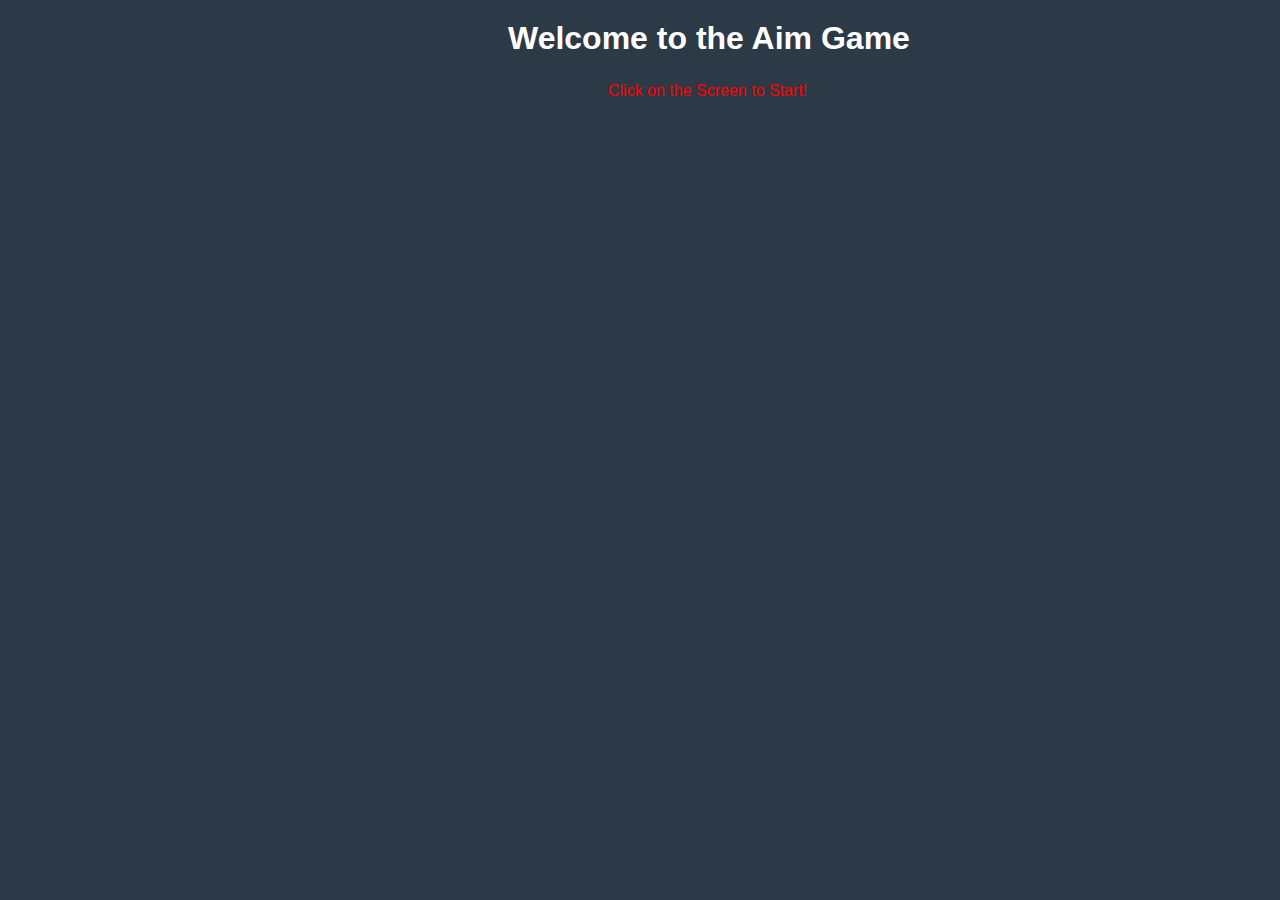
<file: aiming-practice.html>
<!DOCTYPE html>
<html lang="en">
<head>
    <meta charset="UTF-8">
    <meta name="viewport" content="width=device-width, initial-scale=1.0">
    <title>Aim Game</title>
    <link rel="stylesheet" href="style-aim-game.css">

</head>
<body>
    <h1 class="text">Welcome to the Aim Game</h1>
    <p class="text">Click on the Screen to Start!</p>
    <p1 id="countdown" style="display: none">10</p1>
    <div id="high_score">
        High Score: 0
    </div>
    <div id="score">
        Score: 0
    </div>
    <div id="end_screen">
        <p2>Game Over</p2>
        <button>Play Again!</button>
    </div>
    <img src="./images_aiming/image1.png" id="game_image">
    <script src="aim-game-script.js"></script>
</body>
</html>
</file>
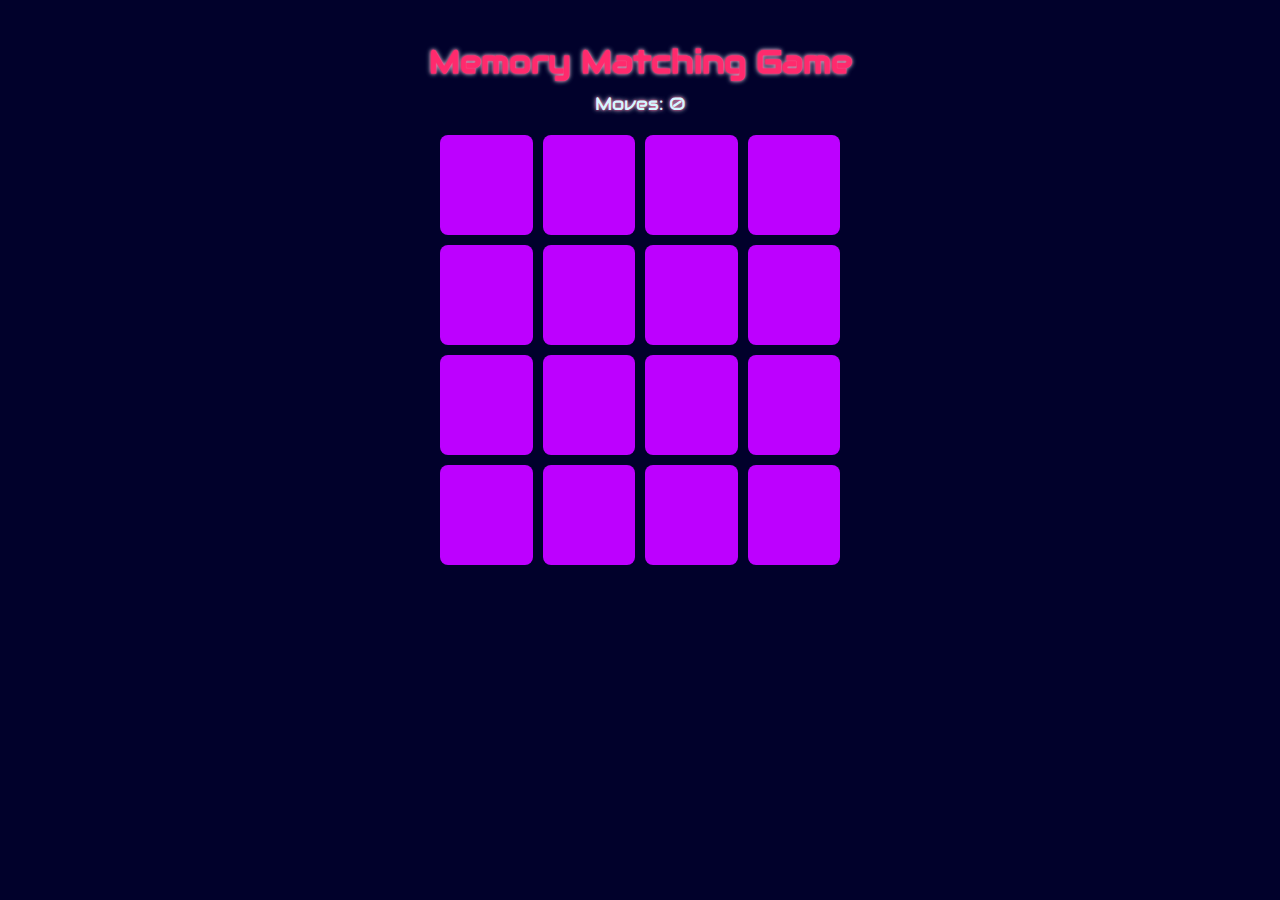
<file: image-recollection.html>
<!DOCTYPE html>
<html lang="en">
<head>
  <meta charset="UTF-8">
  <meta name="viewport" content="width=device-width, initial-scale=1.0">
  <title>Memory Matching Game</title>

  <!-- Import Audiowide Font from Google Fonts -->
  <link href="https://fonts.googleapis.com/css2?family=Audiowide&display=swap" rel="stylesheet">

  <style>
    body {
      font-family: 'Audiowide', sans-serif;
      text-align: center;
      background-color: #01012b;
      color: #ff2a6d;
      text-shadow: 0 0 2.5px #ff2a6d, 0 0 5px #d1f7ff;
      margin: 0;
      padding: 20px;
    }

    h1 {
      margin-bottom: 10px;
    }

    #move-counter {
      font-size: 18px;
      margin-bottom: 20px;
      color: #d1f7ff;
    }

    .board {
      display: grid;
      grid-template-columns: repeat(4, 1fr);
      gap: 10px;
      max-width: 400px;
      margin: 0 auto;
      position: relative; /* Allow message overlay on the board */
    }

    .card {
      background-color: #bd00ff;
      color: white;
      font-size: 36px;
      display: flex;
      justify-content: center;
      align-items: center;
      height: 100px;
      border-radius: 8px;
      cursor: pointer;
      transition: background-color 0.3s;
    }

    .card.flipped {
      background-color: #00ff9f;
      cursor: default;
    }

    /* Message container */
    #congratulations-message {
      position: absolute;
      top: 50%;
      left: 50%;
      transform: translate(-50%, -50%) scale(0); /* Initially hidden */
      background-color: rgba(0, 86, 120, 0.9);
      color: #05d9e8;
      font-size: 24px;
      font-weight: bold;
      padding: 30px;
      border-radius: 12px;
      box-shadow: 0 0 15px rgba(0, 0, 0, 0.3);
      opacity: 0;
      transition: transform 0.5s, opacity 0.5s; /* Smooth animation */
    }

    /* Show the message */
    #congratulations-message.show {
      transform: translate(-50%, -50%) scale(1);
      opacity: 1;
    }

    /* Responsive Design: Adjust for smaller screens */
    @media (max-width: 600px) {
      .board {
        grid-template-columns: repeat(2, 1fr);
      }

      .card {
        font-size: 24px;
      }
    }
  </style>
</head>
<body>

  <h1>Memory Matching Game</h1>
  <div id="move-counter">Moves: 0</div>
  <div id="game-board" class="board">
    <div id="congratulations-message">Congratulations! You found all pairs!</div>
  </div>

  <script>
    // Game variables
    const board = document.getElementById('game-board');
    const moveCounter = document.getElementById('move-counter');
    const message = document.getElementById('congratulations-message');
    const NUM_PAIRS = 8;
    const emojis = ['🐱', '🐶', '🦊', '🐻', '🐸', '🐼', '🦁', '🐷'];
    const cardValues = [...emojis, ...emojis]; // Duplicate for matching pairs
    let flippedCards = [];
    let matchedPairs = 0;
    let moves = 0;

    // Shuffle the deck
    cardValues.sort(() => Math.random() - 0.5);

    // Create the board dynamically
    cardValues.forEach((value) => {
      const card = document.createElement('div');
      card.classList.add('card');
      card.dataset.value = value;
      card.addEventListener('click', () => flipCard(card));
      board.appendChild(card);
    });

    // Flip a card
    function flipCard(card) {
      if (card.classList.contains('flipped') || flippedCards.length === 2) return;

      card.classList.add('flipped');
      card.textContent = card.dataset.value;
      flippedCards.push(card);

      if (flippedCards.length === 2) {
        incrementMoves();
        setTimeout(checkMatch, 1000);
      }
    }

    // Check if two flipped cards match
    function checkMatch() {
      const [card1, card2] = flippedCards;

      if (card1.dataset.value === card2.dataset.value) {
        matchedPairs++;
        if (matchedPairs === NUM_PAIRS) {
          showCongratulationsMessage();
        }
      } else {
        // Flip the cards back if they don't match
        card1.classList.remove('flipped');
        card1.textContent = '';
        card2.classList.remove('flipped');
        card2.textContent = '';
      }

      flippedCards = [];
    }

    // Increment the move counter
    function incrementMoves() {
      moves++;
      moveCounter.textContent = `Moves: ${moves}`;
    }

    // Show the congratulations message with animation
    function showCongratulationsMessage() {
      message.textContent = `Congratulations! You found all pairs in ${moves} moves!`;
      message.classList.add('show');
    }
  </script>

</body>
</html>
</file>
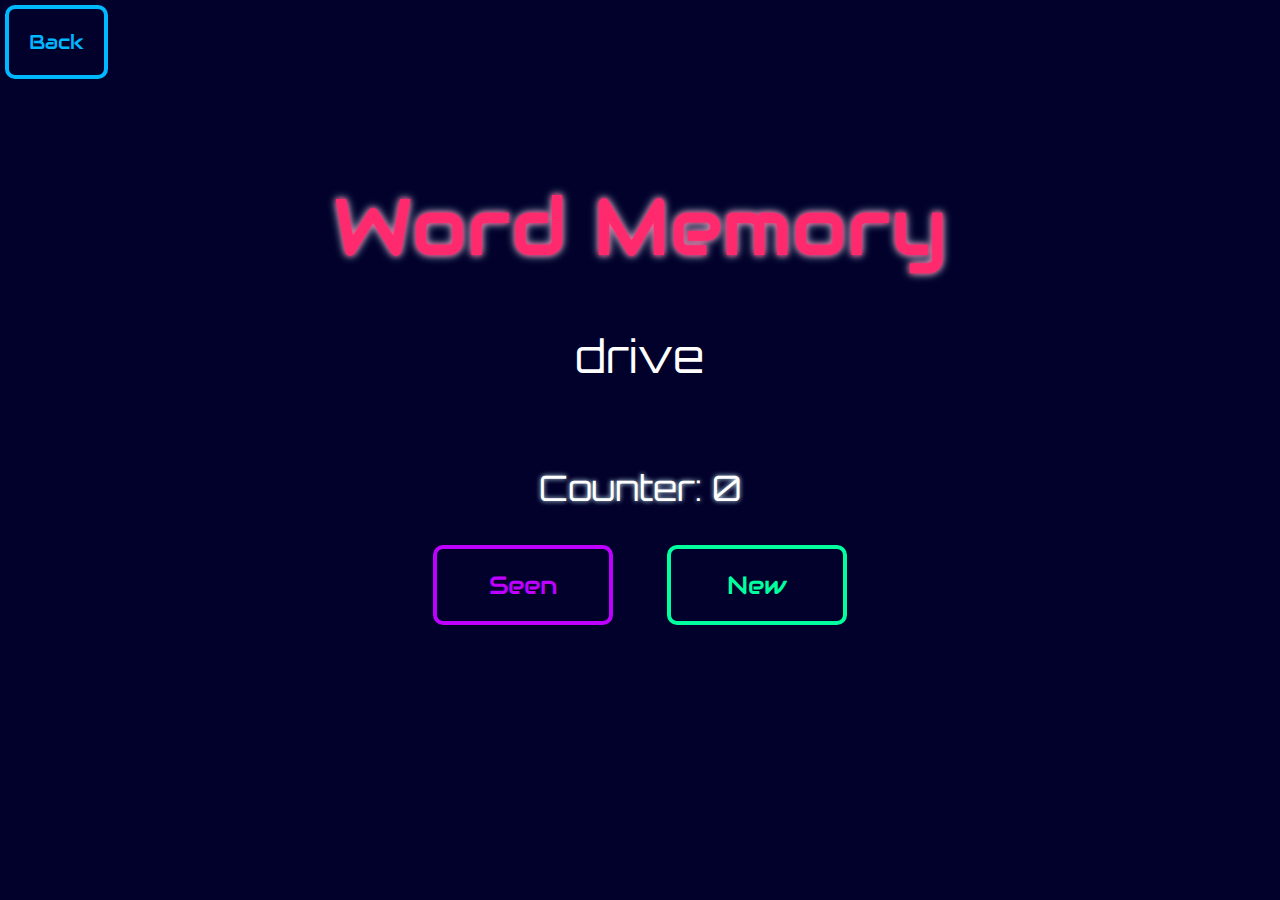
<file: word-memory.html>
<!DOCTYPE html>
<html lang="en">
  <head>
    
    <meta charset="UTF-8" />
    <meta name="viewport" content="width=device-width, initial-scale=1.0" />
     <!-- Google Fonts -->
     <link href="https://fonts.googleapis.com/css2?family=Orbitron:wght@400;700&family=Audiowide&display=swap" rel="stylesheet" />

     <!-- External CSS -->
     <link rel="stylesheet" href="style.css" />
    <title>Word-Memory</title>
    <link rel="stylesheet" href="word-memory.css"/>
    <script>
      window.onload = function() {
        var x = displayWord();
      };
    </script>
  </head>
  <body style="background-color: #01012b">
    <div>
        <a href="index.html"> 
        <button class="back-button">Back </button>
    </a>
        <p class="title-words"> Word Memory</p>
      </div> 
      <div> 
        <p class="random-word-display" id="word-display"> </p>
      </div> 
      <div> 
        <p class="counter_text" id="counter">Counter: 0</p>
      </div>
      <div> 
        <button onclick="checkIfSeen()"class="correct-button">Seen</button>
        <button onclick="newDisplay()"class="incorrect-button">New</button>
    </div>
    
      <script src="word-memory.js"></script>
  </body>
</html>
</file>
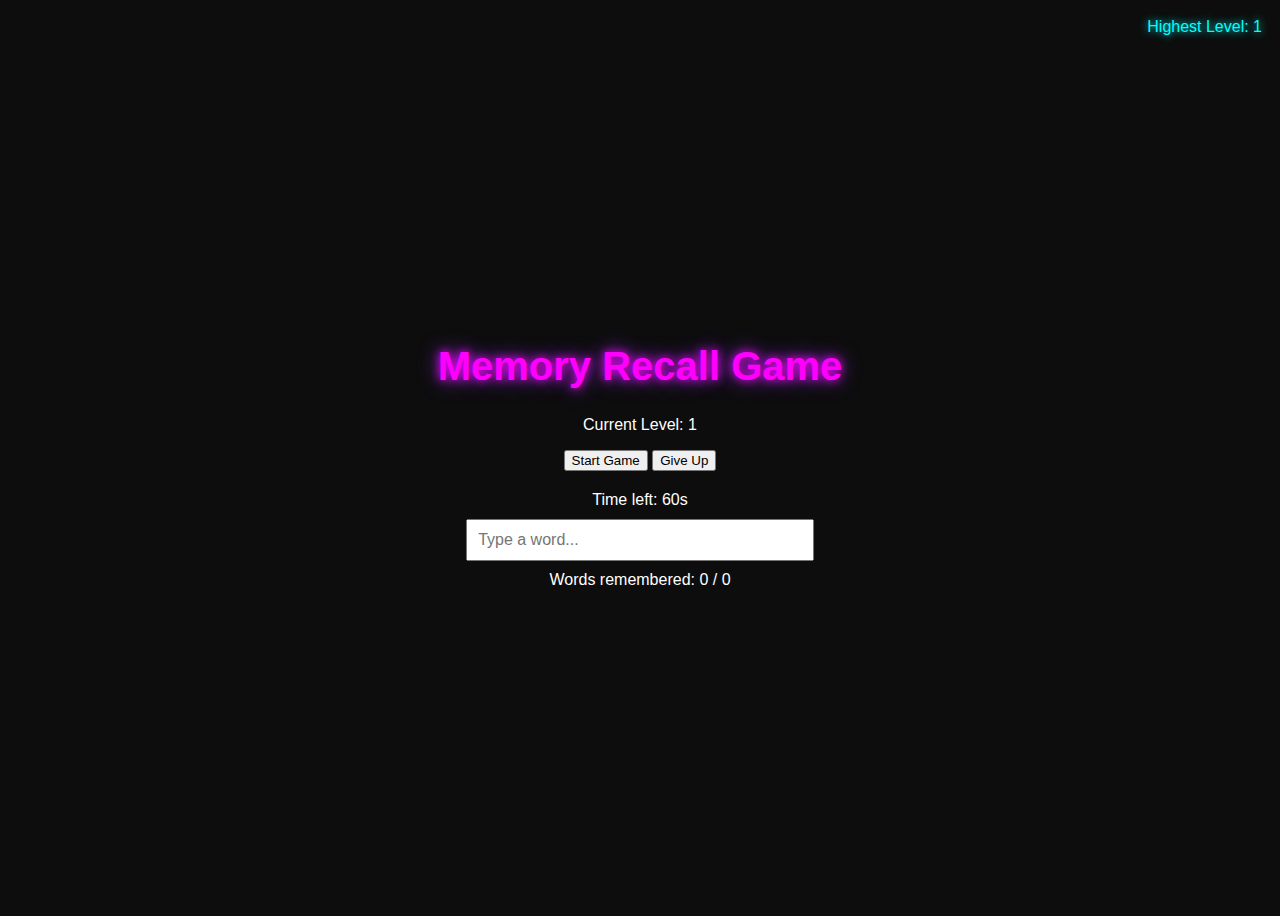
<file: wordgame.html>
<!DOCTYPE html>
<html lang="en">
<head>
  <meta charset="UTF-8">
  <meta name="viewport" content="width=device-width, initial-scale=1.0">
  <title>Word Memory Game</title>
  <link rel="stylesheet" href="wordgame.css">
</head>
<body class="hackru-theme">
  <!-- Top-right corner: Highest Level Display -->
  <div class="top-right">
    <span id="highest-level">Highest Level: 1</span>
  </div>

  <div class="game-container">
    <h1 class="title">Memory Recall Game</h1>
    <p id="current-level">Current Level: 1</p>

    <button id="start-button">Start Game</button>
    <button id="give-up-button" class="hidden">Give Up</button>

    <div id="word-display" class="word-display"></div>

    <div id="game-interface" class="game-interface hidden">
      <div id="timer" class="timer">Time left: 60s</div>
      <input type="text" id="user-input" placeholder="Type a word..." autocomplete="off" />
      <div id="word-count" class="word-count">Words remembered: 0 / 0</div>
    </div>

    <div id="result" class="result"></div>
  </div>

  <script src="wordgame.js"></script>
</body>
</html>
</file>
<file: style-aim-game.css>
h1{
    color: white;
    font-size: 30;
    margin-left: 500px;
    margin-top: 20px;
    font-family: Ariel, sans-serif;

}
p{
    color: red;
    font-size: 20;
    margin-left: 600px;
    margin-top: 25px;
    font-family: Ariel, sans-serif;
}
#countdown{
    color: red;
    font-size: 50px;
    font-weight: normal;
    margin-left: 700px;
    margin-top: 10px;
    font-family: Ariel, sans-serif;
    position: absolute;
    width: 100%;
}
#game_image{
    position: absolute;
    left: 50%; 
    top: 50%; 
    transform: translate(-50%, -50%);
    width: 200px;
    height: 200px;
    cursor: pointer;
    display: none;
}
#high_score{
    position: absolute;
    font-size: 50px;
    color: white;
    font-family: Ariel, sans-serif;
    display: none;
}
#score{
    position: absolute;
    font-size: 50px;
    color: white;
    font-family: Ariel, sans-serif;
    margin-top: 55px;
    display: none;
}
p2{
    font-size: 100px;
    color: rgb(0, 242, 255); 
}
button{
    font-size: 50px;
    display: block;
    border-color: rgb(244, 137, 137);
    border-width: 60px;
    border-top-width: 30px;
    background-color: rgb(199, 61, 61);
}
#end_screen{
    display: none;
    position: absolute;
    width: 100%;
    height: 100%;
    justify-content: center;
    flex-direction: column;
    align-items: center;
    gap: 2.5em;
}
body{
    background-color: rgb(44,57,71);
    overflow: hidden;
}
</file>
<file: style.css>
/* General styling */
body {
    background-color: #01012b; /* Darkest background color */
    margin: 0;
    padding: 0;
    font-family: 'Orbitron', sans-serif;
    display: flex;
    justify-content: center;
    align-items: center;
    min-height: 100vh;
    flex-direction: column;
  }
  
  /* Main title styling with new color */
  .main-title .title-words {
    font-family: 'Audiowide', sans-serif;
    font-size: 4rem;
    color: #ff2a6d; /* Switched to hot pink */
    text-shadow: 0 0 5px #ff2a6d, 0 0 10px #d1f7ff;
    margin-top: -1rem;
    margin-bottom: 3rem;
    text-align: center;
  }
  
  
  /* Box container styling */
  .box-container {
    display: flex;
    gap: 2rem;
    flex-wrap: wrap;
    justify-content: center;
  }
  
  /* Info box styling */
  .info-box {
    background-color: #01012b; /* Teal background for each box */
    width: 350px;
    height: 450px;
    padding: 1rem;
    border-radius: 8px;
    text-align: center;
    transition: transform 0.3s ease-in-out, box-shadow 0.3s ease-in-out;
  }
  
  /* Updated box heading color */
  .info-box h2 {
    font-size: 1.8rem;
    color: #05d9e8; /* Switched to cyan */
    text-shadow: 0 0 1px #05d9e8, 0 0 10px #d1f7ff;
    margin-bottom: 0.5rem;
  }
  
  /* Paragraph text inside the boxes */
  .info-box p {
    font-size: 1rem;
    color: #d1f7ff; /* Light blue for paragraphs */
    margin-bottom: 1rem;
  }
  
  /* Hover effect: Grow and glow */
  .info-box:hover {
    transform: scale(1.1); /* Scale up */
    box-shadow: 0 0 15px #05d9e8, 0 0 30px #ff2a6d; /* Glow effect */
  }

  .responsive-img {
    width: 90%;   /* Adjust width percentage */
    height: auto; /* Maintain aspect ratio */
    max-height: 4000px; /* Set a height limit */
    object-fit: contain; /* Prevent distortion */
  }
</file>
<file: word-memory.css>
.title-words { 
    font-family: 'Audiowide', sans-serif;
    top: 0;
    font-size: 5rem;
    color: #ff2a6d; /* Switched to hot pink */
    text-shadow: 0 0 5px #ff2a6d, 0 0 10px #d1f7ff;
    margin-top: -100px;
    margin-bottom: 3rem;
    text-align: center;
} 

.back-button {
    position: absolute;  /* Positions element relative to the nearest positioned ancestor */
    top: 0;              /* Aligns to the top */
    left: 0;            /* Aligns to the right */
    margin: 10px;
    font-family: 'Audiowide', sans-serif;
    background-color: #01012b;
    border-color: #00b8ff;
    border-style:solid;
    border-width: 4px;
    color: #00b8ff;
    font-style: bold;
    padding: 20px;
    font-size: 20px;
    border-radius: 10px;
    cursor: pointer;
    transition: background-color 0.3s ease;
    margin-left: 5px;
    margin-top: 5px;
    margin-bottom: 0px;
  }
  .main-title {
    align-items: center; /* Center items vertically */
    padding: 10px;
  }
  
  /* Hover effect for the back button */
  .back-button:hover {
    cursor: pointer;
  }
  body {
    margin: 0;
    padding: 0;
  } 

  .correct-button {
    align-items: center;
    font-family: 'Audiowide', sans-serif;
    background-color: #01012b;
    border-color: #bd00ff;
    border-style:solid;
    border-width: 4px;
    color: #bd00ff;
    font-style: bold;
    padding: 20px;
    font-size: 25px;
    border-radius: 10px;
    cursor: pointer;
    transition: background-color 0.3s ease;
    width: 180px
  }
  .incorrect-button { 
    align-items: center;
    font-family: 'Audiowide', sans-serif;
    background-color: #01012b;
    border-color: #00ff9f;
    border-style:solid;
    border-width: 4px;
    color: #00ff9f;
    font-style: bold;
    padding: 20px;
    font-size: 25px;
    border-radius: 10px;
    cursor: pointer;
    transition: background-color 0.3s ease;
    margin-left:50px;
    width: 180px;
  }
  .back-button:hover {
    text-shadow: 0 0 1px #05d9e8, 0 0 3px #d1f7ff;
    box-shadow: 0 0 1px #05d9e8, 0 0 10px #d1f7ff; 
    transform: translateY(-2px);
    cursor: pointer; 
} 
.incorrect-button:hover {
    text-shadow: 0 0 1px #05d9e8, 0 0 3px #d1f7ff;
  box-shadow: 0 0 1px #05d9e8, 0 0 10px #d1f7ff; 
  transform: translateY(-2px); 
  cursor: pointer; 
}
.correct-button:hover { 
    text-shadow: 0 0 1px #05d9e8, 0 0 3px #efd1ff;
  box-shadow: 0 0 1px #05d9e8, 0 0 10px #efd1ff; 
  transform: translateY(-2px);
  cursor: pointer; 
} 
.word-container {
  color: white;
  font-size: 2rem;
  text-align: center;
  margin-top: 200px;
  margin-bottom: 6rem;
}

.random-word-display { 
  color: white; 
  font-size: 45px;
  text-align: center;
  margin-top: 2px;
  margin-bottom: 5rem;
}
.counter_text { 
  color: white; 
  font-size: 35px;
  text-align: center;
  text-shadow: 0 0 5px #d1f7ff;
  margin-top: 2px;
}
</file>
<file: wordgame.css>
/* HackRU-themed background */
.hackru-theme {
    background-color: #0D0D0D;
    color: #FFFFFF;
    height: 100vh;
    display: flex;
    justify-content: center;
    align-items: center;
    flex-direction: column;
    font-family: 'Poppins', sans-serif;
    text-align: center;
    position: relative;
  }
  
  /* Top-right corner */
  .top-right {
    position: absolute;
    top: 10px;
    right: 10px;
    color: #00FFFF;
    font-size: 1rem;
    text-shadow: 0 0 8px #00FFFF;
  }
  
  /* Title styling */
  .title {
    font-size: 2.5rem;
    color: #FF00FF;
    text-shadow: 0 0 10px #FF00FF, 0 0 20px #8A2BE2;
  }
  
  /* Word display */
  .word-display {
    font-size: 2rem;
    color: #00FFFF;
    margin: 20px;
    text-shadow: 0 0 8px #00FFFF;
  }
  
  /* Timer, Word Count, and Input */
  .timer, .word-count {
    margin: 10px 0;
  }
  
  input {
    width: 80%;
    padding: 10px;
    font-size: 1rem;
  }
</file>
